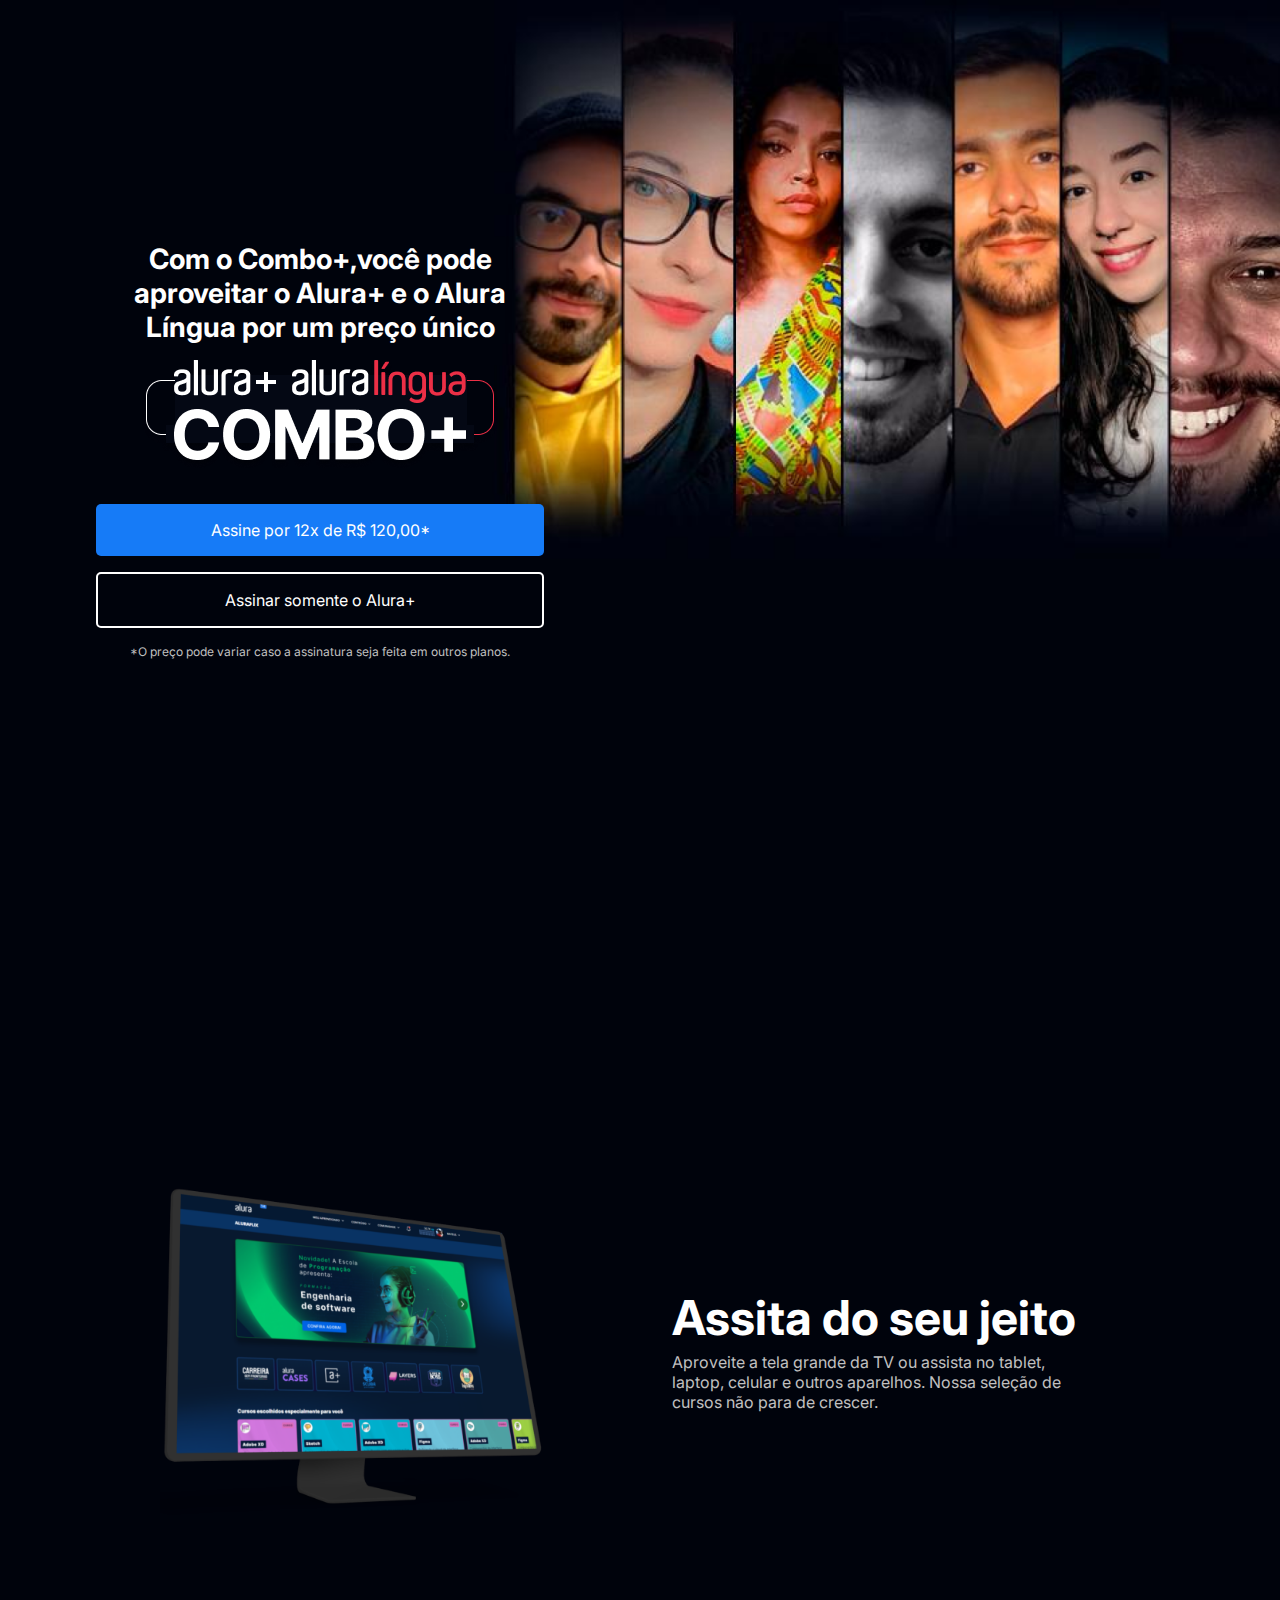
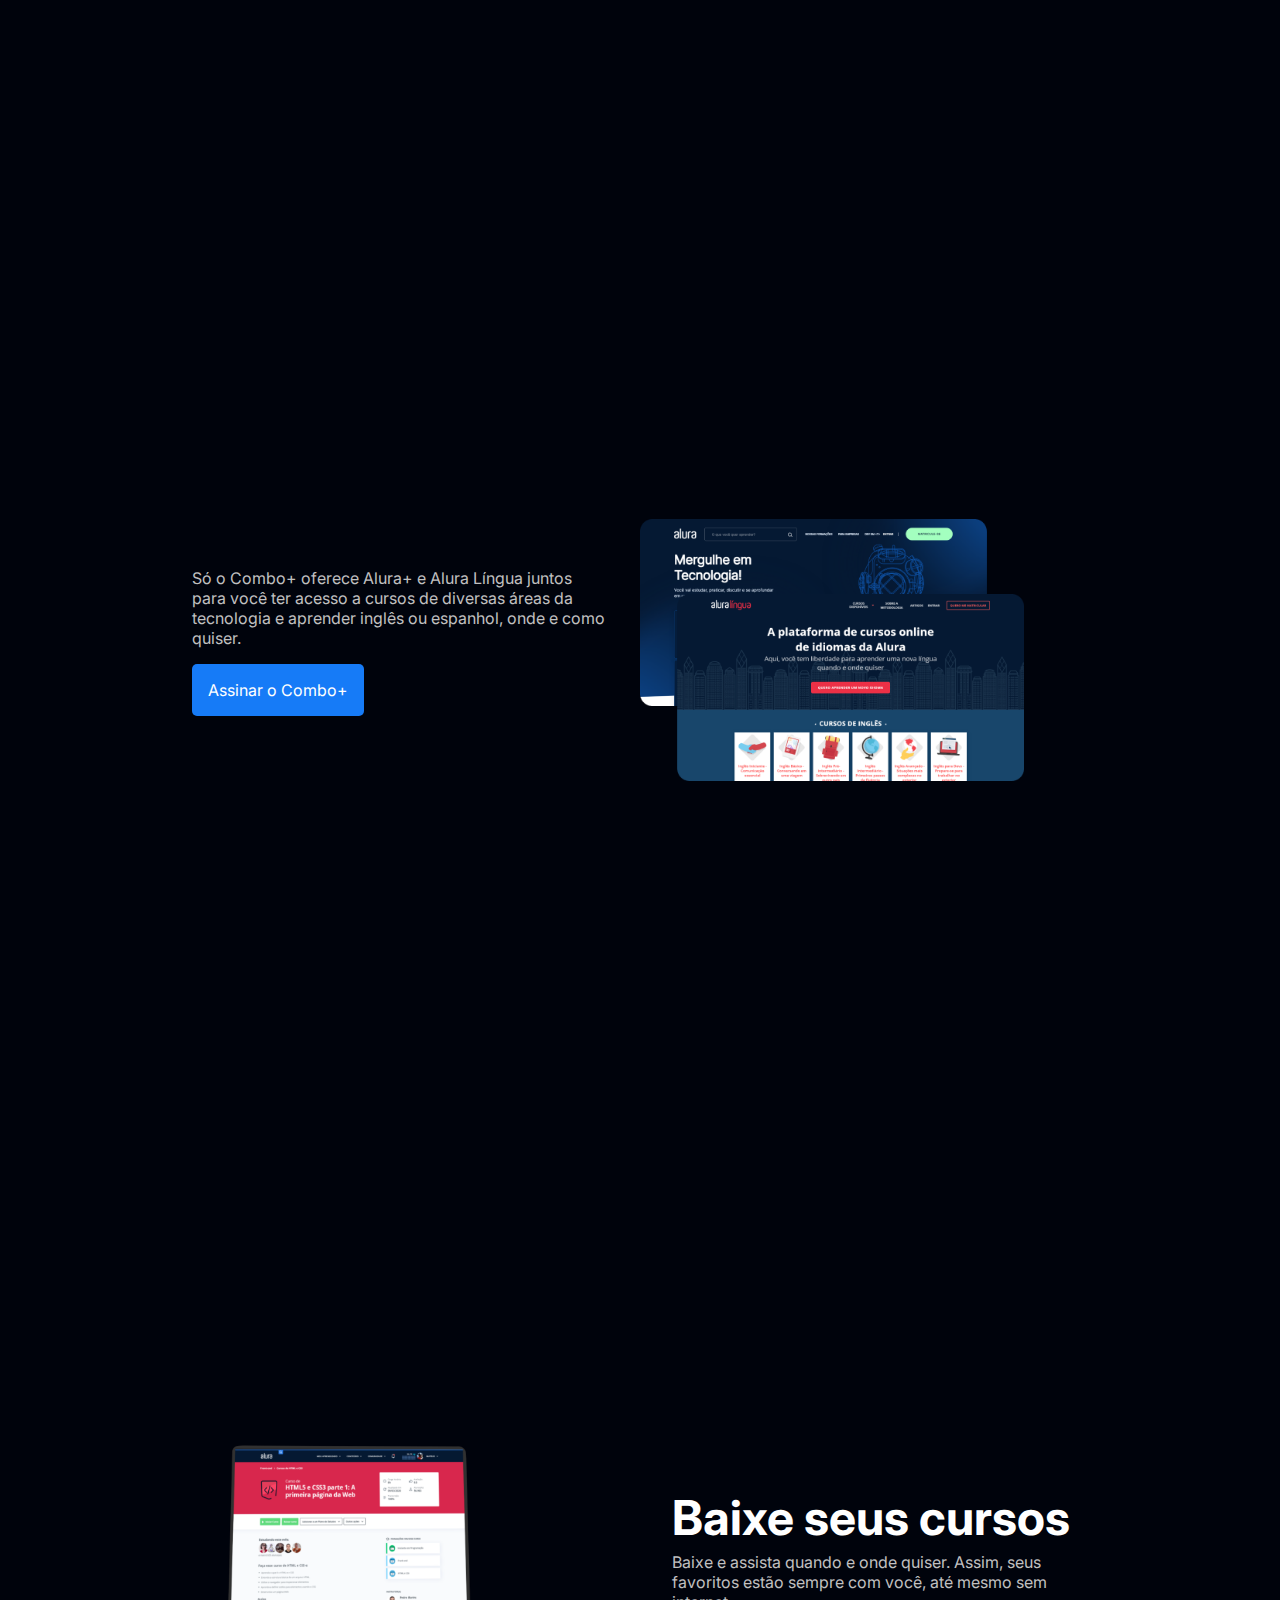
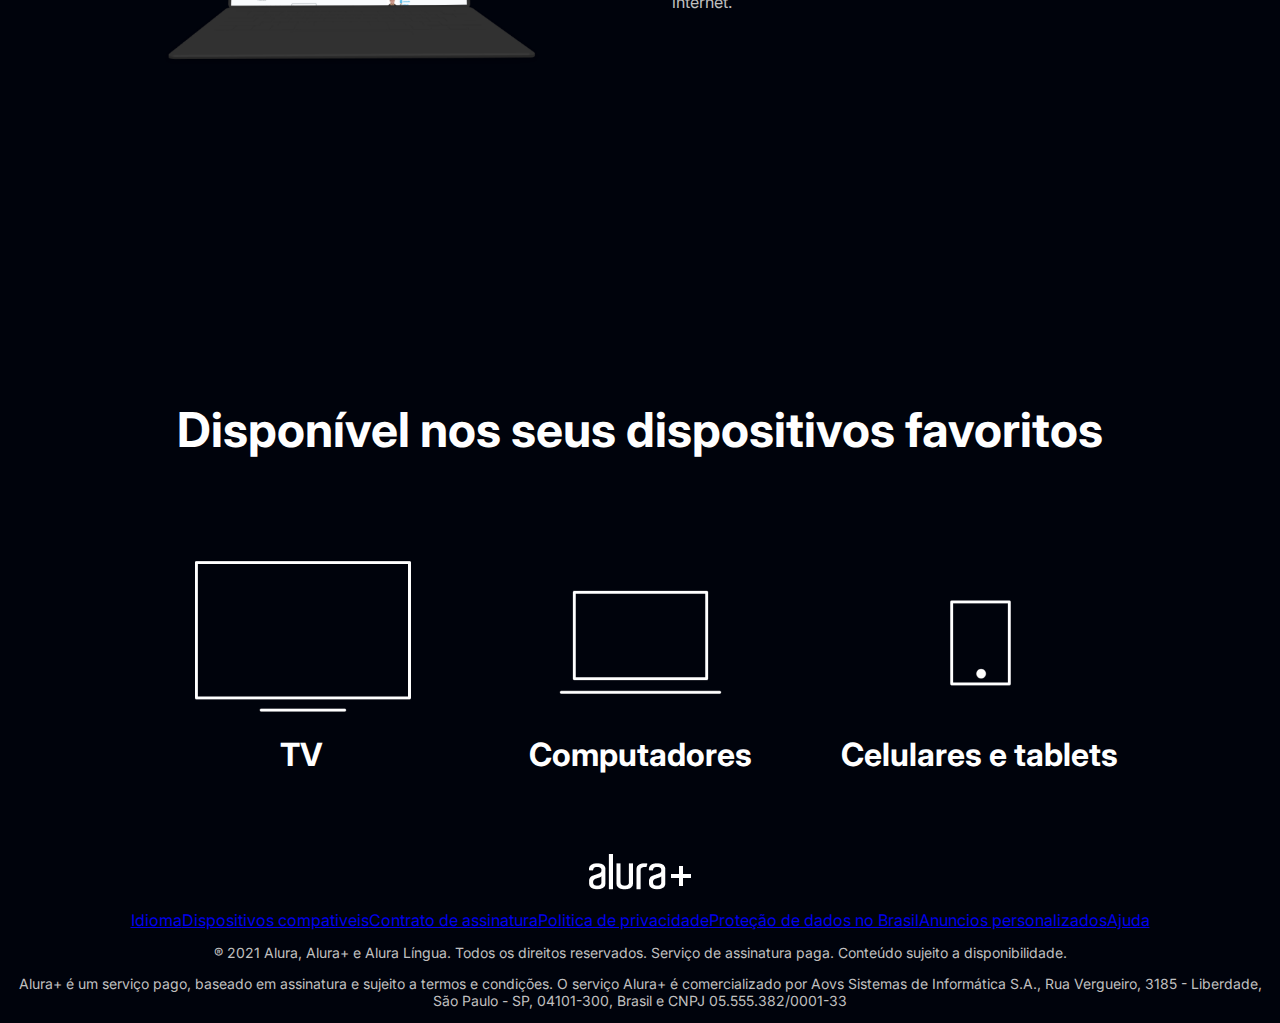
<file: Davio/nojeira.html>
<!DOCTYPE html>
<html>

<head>
    <title>Alura Plus</title>
    <meta charset="utf-8">
    <meta name="viewport" content="width=device-width, initial-scale=1">
    <link rel="stylesheet" href="styles.css">
    <link rel="preconnect" href="https://fonts.googleapis.com">
    <link rel="preconnect" href="https://fonts.gstatic.com" crossorigin>
    <link href="https://fonts.googleapis.com/css2?family=Inter:wght@400;700&display=swap" rel="stylesheet">
</head>

<body>
    <section class="container principal">
        <div class="container__caixa">
            <h1 class="container__titulo">Com o Combo+,você pode aproveitar o Alura+ e o Alura Língua por um preço único</h1>
            <img src="img/Combo.png" alt="o combo + é a junção do alura+ e o alura língua" class="container__imagem">
            <a href="www.alura.com.br" class="container__botao">Assine por 12x de R$ 120,00*</a>
            <a href="www.alura.com.br" class="container__botao botao_secundario">Assinar somente o Alura+</a>
            <p class="container__aviso">*O preço pode variar caso a assinatura seja feita em outros planos.</p>
        </div>
    </section>

    <section class="container secundario">
        <img src="img/Pixel True Mockup 1.png" alt="Um monitor e um celular com o alura plus aberto" class="secundario__imagem">
        <div class="container__descricao">
            <h2 class="descricao__titulo">Assita do seu jeito</h2>
            <p class="descricao__texto">Aproveite a tela grande da TV ou assista no tablet, laptop, celular e outros aparelhos. Nossa seleção de cursos não para de crescer.</p>
        </div>
    </section>

    <section class="container secundario">
        <div class="container__descricao">
            <p class="descricao__texto">Só o Combo+ oferece Alura+ e Alura Língua juntos para você ter acesso a cursos de diversas áreas da tecnologia e aprender inglês ou espanhol, onde e como quiser.</p>
            <a href="www.alura.com.br" class="container__botao secundario__botao">Assinar o Combo+</a>
        </div>
        <img src="img/Telas.png" alt="Tela da alura plus e do alura lingua" class="secundario__imagem">
    </section>

    <section class="container secundario">
        <img src="img/Notebook.png" alt="Um notebook aberto com a pagina do alura " class="secundario__imagem">
        <div class="container__descricao">
            <h2 class="descricao__titulo">Baixe seus cursos</h2>
            <p class="descricao__texto">Baixe e assista quando e onde quiser. Assim, seus favoritos estão sempre com você, até mesmo sem internet.</p>
        </div>
    </section>

    <section class="dispositivos">
        <h2 class="dispositivos__titulo">Disponível nos seus dispositivos favoritos</h2>
        <ul class="dispositivos__lista">
            <li>
                <img src="img/tv.png" alt="icone de televisao">
                <h3 class="lista__item">TV</h3>
            
            </li>
            <li>
                <img src="img/computador.png" alt="icone de computador">
                <h3 class="lista__item">Computadores</h3>
            </li>
            <li>
                <img src="img/celular.png" alt="icone de celular">
                <h3 class="lista__item">Celulares e tablets</h3>
            </li>
        </ul>
    </section>

    <footer class="rodape">
        <img src="img/Logo.png" alt="Alura+" class="rodape__logo">
        <ul class="rodape__lista">
            <li class="lista__link">
                <a href="#">Idioma</a>
            </li>
            <li class="lista__link">
                <a href="#">Dispositivos compativeis</a>
            </li>
            <li class="lista__link">
                <a href="#">Contrato de assinatura</a>
            </li>
            <li class="lista__link">
                <a href="#">Politica de privacidade</a>
            </li>
            <li class="lista__link">
                <a href="#">Proteção de dados no Brasil</a>
            </li>
            <li class="lista__link">
                <a href="#">Anuncios personalizados</a>
            </li>
            <li class="lista__link">
                <a href="#">Ajuda</a>
            </li>
        </ul>
        <p class="rodape__texto">® 2021 Alura, Alura+ e Alura Língua. Todos os direitos reservados. Serviço de assinatura paga. Conteúdo sujeito a disponibilidade.</p>
        <p class="rodape__texto">Alura+ é um serviço pago, baseado em assinatura e sujeito a termos e condições. O serviço Alura+ é comercializado 
            por Aovs Sistemas de Informática S.A., Rua Vergueiro, 3185 - Liberdade, São Paulo - SP, 04101-300, Brasil e CNPJ 05.555.382/0001-33</p>
    </footer>
</body>

</html>
</file>
<file: Davio/styles.css>
:root {
    --branco-principal: #ffffff;
    --cinza-secundario: #c0c0c0;
    --botao-azul: #167bf7;
    --cor-de-fundo:  #00030c;
    --fonte-principal: "inter";
}

body {
    background-color: var(--cor-de-fundo);
    color: var(--branco-principal);
    font-family: var(--fonte-principal);
    font-size: 16px;
    font-weight: 400;
}

* {
    margin: 0;
    padding: 0;
}

.principal{
    background-image: url("img/Background.png");
    background-repeat: no-repeat;
    background-size: contain;
    align-items: center;
    text-align: center;
}

.container {
    height: 100vh;
    display: grid;
    grid-template-columns: 50% 50%;
}

.container__botao {
    background-color: var(--botao-azul);
    border-radius: 5px;
    padding: 1em;
    color: var(--branco-principal);
    display: block;
    text-decoration: none;
    margin-bottom: 1em;
}

.botao_secundario {
    background-color: transparent;
    border: 2px solid var(--branco-principal);
}

.container__aviso {
    font-size: 12px;
    color: var(--cinza-secundario);
}

.container__titulo {
    font-size: 28px;
    font-weight: 700;
}

.container__imagem {
    margin: 1em 0 2em 0;
}

.container__caixa {
    margin: 0 6em;
}

.secundario__imagem {
    width: 80%;
}

.secundario {
    align-items: center;
    margin: 0 10em;
}

.descricao__titulo {
    font-weight: 700;
    font-size: 48px;
    color: var(--branco-principal);
    margin-bottom: 0.1em;
}

.descricao__texto {
    color: var(--cinza-secundario);
}

.secundario__botao {
    display: inline-block;
    margin-top: 1em;
}

.container__descricao {
    padding: 2em;
}

.dispositivos__lista {
    display: flex;
    justify-content: center;
    list-style-type: none;
    margin: 5em 0;
}

.dispositivos {
    text-align: center;
}

.dispositivos__titulo {
    font-size: 48px;
    color: var(--branco-principal);
}

.lista__item {
    font-size: 32px;
    color: var(--branco-principal);
}

.rodape {
    text-align: center;
}

.rodape__lista {
    display: flex;
    justify-content: center;
    list-style-type: none;
    margin-top: 1em;
}

.lista__link {
    text-decoration: none;
    color: var(--branco-principal);
}
.rodape__texto {
    margin: 1em;
    color: var(--cinza-secundario);
    font-size: 14px;
}
</file>
